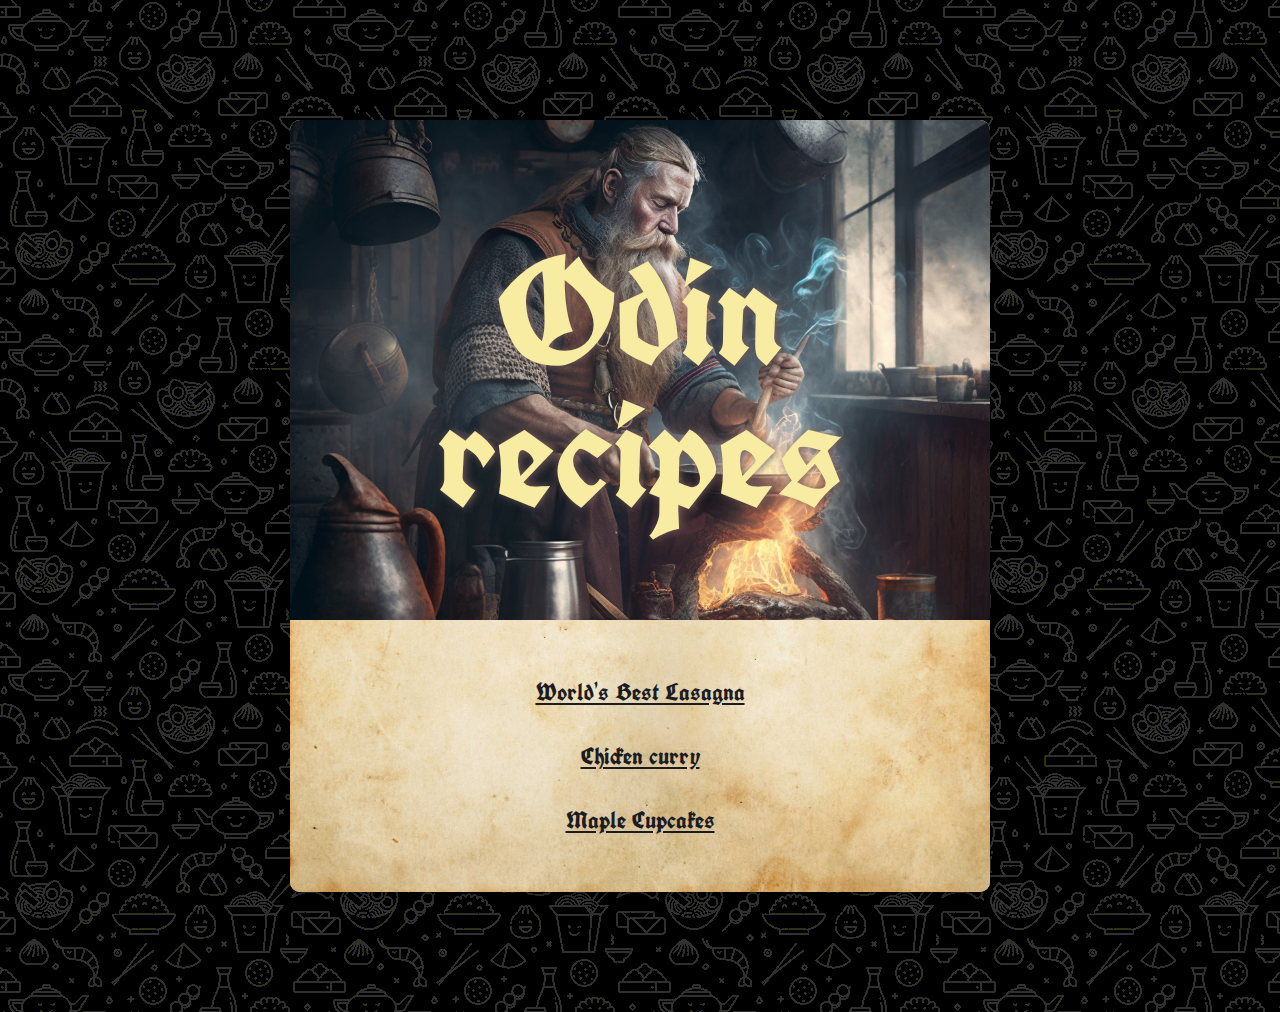
<file: index.html>
<!DOCTYPE html>
<html lang="en">

<head>
    <meta charset="UTF-8">
    <meta http-equiv="X-UA-Compatible" content="IE=edge">
    <meta name="viewport" content="width=device-width, initial-scale=1.0">
    <link rel="stylesheet" href="style.css">
    <title>Odin Recipes</title>

</head>

<body>
    <div class="container">

        <div class="profile-pic">
            <h1>Odin recipes</h1>

        </div>
        <div class="content">

            <ul>
                <li><a href="recipes/lasagna.html">World's Best Lasagna</a></li>
                <li><a href="recipes/chicken-curry.html">Chicken curry</a></li>
                <li><a href="recipes/maple-cupcakes.html">Maple Cupcakes</a></li>
            </ul>
        </div>
    </div>
</body>

</html>
</file>
<file: style.css>
@import url('https://fonts.googleapis.com/css2?family=UnifrakturCook:wght@700&display=swap');

* {
    -webkit-font-smoothing: antialiased;
    -moz-osx-font-smoothing: grayscale;
}

html {
    background-image: url(img/bg.gif);
}


body {
    margin: 0;
    padding: 0;
    height: auto;
    width: 100%;
    background-repeat: repeat;
}

div {
    display: block;
}

img {
    width: 100%;
    height: auto;
}

.container {
    width: 700px;
    height: Auto;
    margin: 120px auto;
    background-color: white;
    border-radius: 10px;
    position: relative;
    box-shadow: 0 4px 5px rgba(0, 0, 0, 0.3);
    background-image: url(img/bg-parchemin.jpg);
    background-size: cover;
    background-position: bottom center;
}

.profile-pic {
    height: 500px;
    width: 100%;
    position: relative;
    -webkit-border-top-left-radius: 10px;
    -webkit-border-top-right-radius: 10px;
    -moz-border-radius-topleft: 10px;
    -moz-border-radius-topright: 10px;
    border-top-left-radius: 10px;
    border-top-right-radius: 10px;
    overflow: hidden;
    background-image: url(img/odin-pic.png);
    background-size: cover;
    background-position: center;

}

.content {
    padding: 40px;
    background-image: url(img/bg-parchemin.jpg);
    background-size: cover;
    background-position: bottom center;
    background-color: #755a58;
    -webkit-border-bottom-right-radius: 10px;
    -webkit-border-bottom-left-radius: 10px;
    -moz-border-radius-bottomright: 10px;
    -moz-border-radius-bottomleft: 10px;
    border-bottom-right-radius: 10px;
    border-bottom-left-radius: 10px;

}

.profile-pic img {
    width: 100%;
    height: auto;
}

h1 {
    font-family: 'UnifrakturCook', cursive;
    text-align: center;
    font-size: 152px;
    line-height: 142px;
    margin: 120px 0 40px 0;
    color: #f7eca1;
    text-shadow: 2px 0px 8px #755a58;
}

ul {
    list-style: none;
    width: 100%;
    margin: 0;
    padding: 0;

}

li {
    font-family: 'UnifrakturCook', cursive;
    width: 100%;

}

li a,
p {
    font-family: 'UnifrakturCook', cursive;
    color: #1b1b22;
    font-size: 24px;
    padding: 16px 0;
    display: block;
    text-align: center;
}

li:hover a {
    text-shadow: 2px 0px 20px #7f2310;
    color: #f7eca1;
}
</file>
